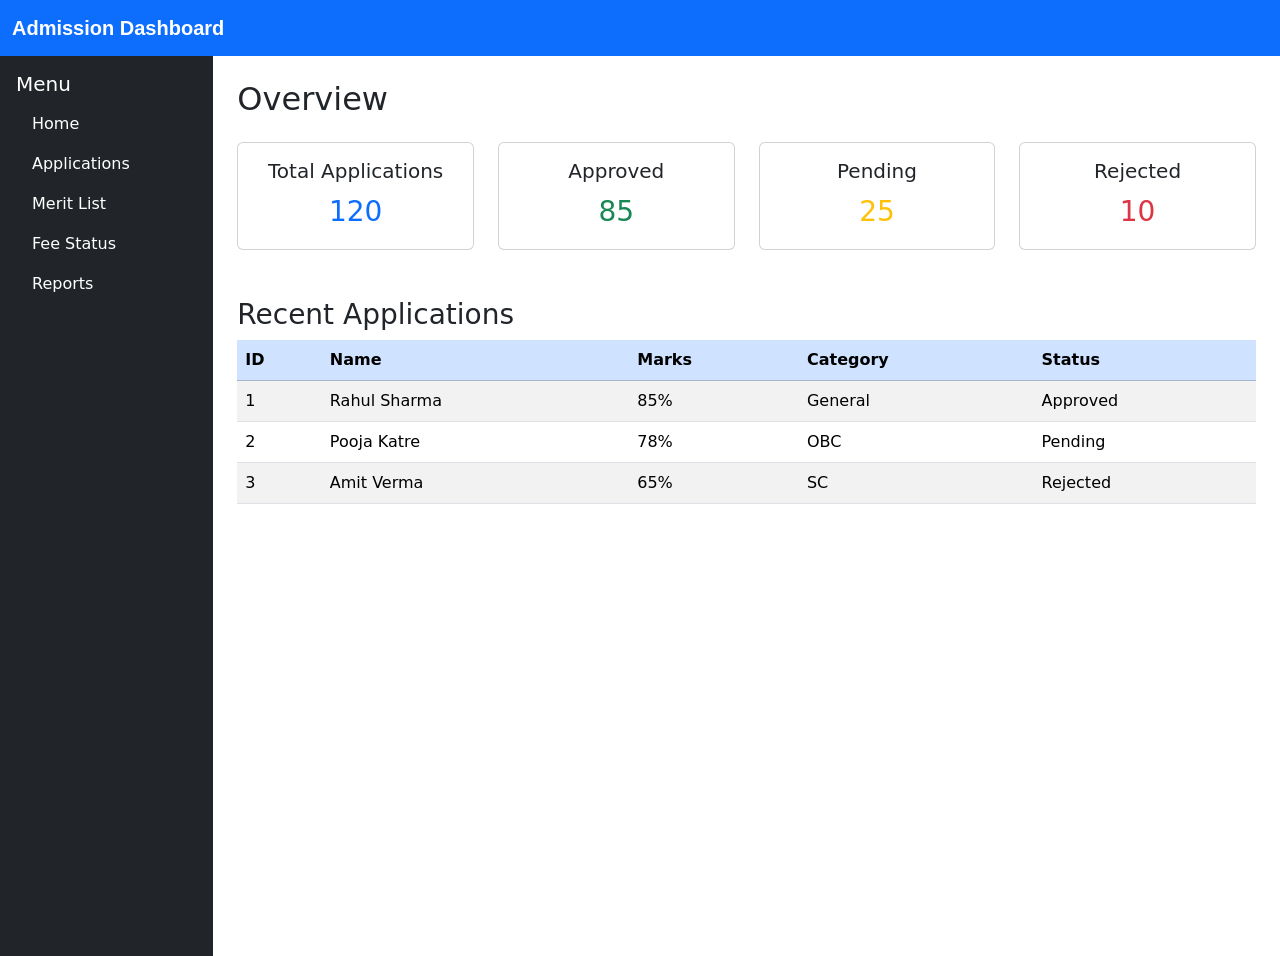
<file: index.html>
<!DOCTYPE html>
<html lang="en">
<head>
  <meta charset="UTF-8">
  <title>Admission Dashboard</title>
  <link href="style.css" rel="stylesheet">

  <!-- Bootstrap CSS -->
   
  <link href="https://cdn.jsdelivr.net/npm/bootstrap@5.3.0/dist/css/bootstrap.min.css" rel="stylesheet">
</head>
<body>

<!-- Navbar -->
<nav class="navbar navbar-expand-lg navbar-dark bg-primary">
  <div class="container-fluid">
    <a class="navbar-brand" href="#">Admission Dashboard</a>
  </div>
</nav>

<div class="container-fluid">
  <div class="row">
    <!-- Sidebar -->
    <div class="col-md-2 bg-dark text-white vh-100 p-3">
      <h5>Menu</h5>
      <ul class="nav flex-column">
        <li class="nav-item"><a class="nav-link text-white" href="#">Home</a></li>
        <li class="nav-item"><a class="nav-link text-white" href="#">Applications</a></li>
        <li class="nav-item"><a class="nav-link text-white" href="#">Merit List</a></li>
        <li class="nav-item"><a class="nav-link text-white" href="#">Fee Status</a></li>
        <li class="nav-item"><a class="nav-link text-white" href="#">Reports</a></li>
      </ul>
    </div>

    <!-- Main Content -->
    <div class="col-md-10 p-4">
      <h2 class="mb-4">Overview</h2>
      <div class="row">
        <div class="col-md-3">
          <div class="card text-center">
            <div class="card-body">
              <h5 class="card-title">Total Applications</h5>
              <p class="card-text fs-3 text-primary">120</p>
            </div>
          </div>
        </div>
        <div class="col-md-3">
          <div class="card text-center">
            <div class="card-body">
              <h5 class="card-title">Approved</h5>
              <p class="card-text fs-3 text-success">85</p>
            </div>
          </div>
        </div>
        <div class="col-md-3">
          <div class="card text-center">
            <div class="card-body">
              <h5 class="card-title">Pending</h5>
              <p class="card-text fs-3 text-warning">25</p>
            </div>
          </div>
        </div>
        <div class="col-md-3">
          <div class="card text-center">
            <div class="card-body">
              <h5 class="card-title">Rejected</h5>
              <p class="card-text fs-3 text-danger">10</p>
            </div>
          </div>
        </div>
      </div>

      <!-- Example Table -->
      <h3 class="mt-5">Recent Applications</h3>
      <table class="table table-striped">
        <thead class="table-primary">
          <tr>
            <th>ID</th>
            <th>Name</th>
            <th>Marks</th>
            <th>Category</th>
            <th>Status</th>
          </tr>
        </thead>
        <tbody>
          <tr><td>1</td><td>Rahul Sharma</td><td>85%</td><td>General</td><td>Approved</td></tr>
          <tr><td>2</td><td>Pooja Katre</td><td>78%</td><td>OBC</td><td>Pending</td></tr>
          <tr><td>3</td><td>Amit Verma</td><td>65%</td><td>SC</td><td>Rejected</td></tr>
        </tbody>
      </table>
    </div>
  </div>
</div>

<!-- Bootstrap JS -->
<script src="https://cdn.jsdelivr.net/npm/bootstrap@5.3.0/dist/js/bootstrap.bundle.min.js"></script>
</body>
</html>
</file>
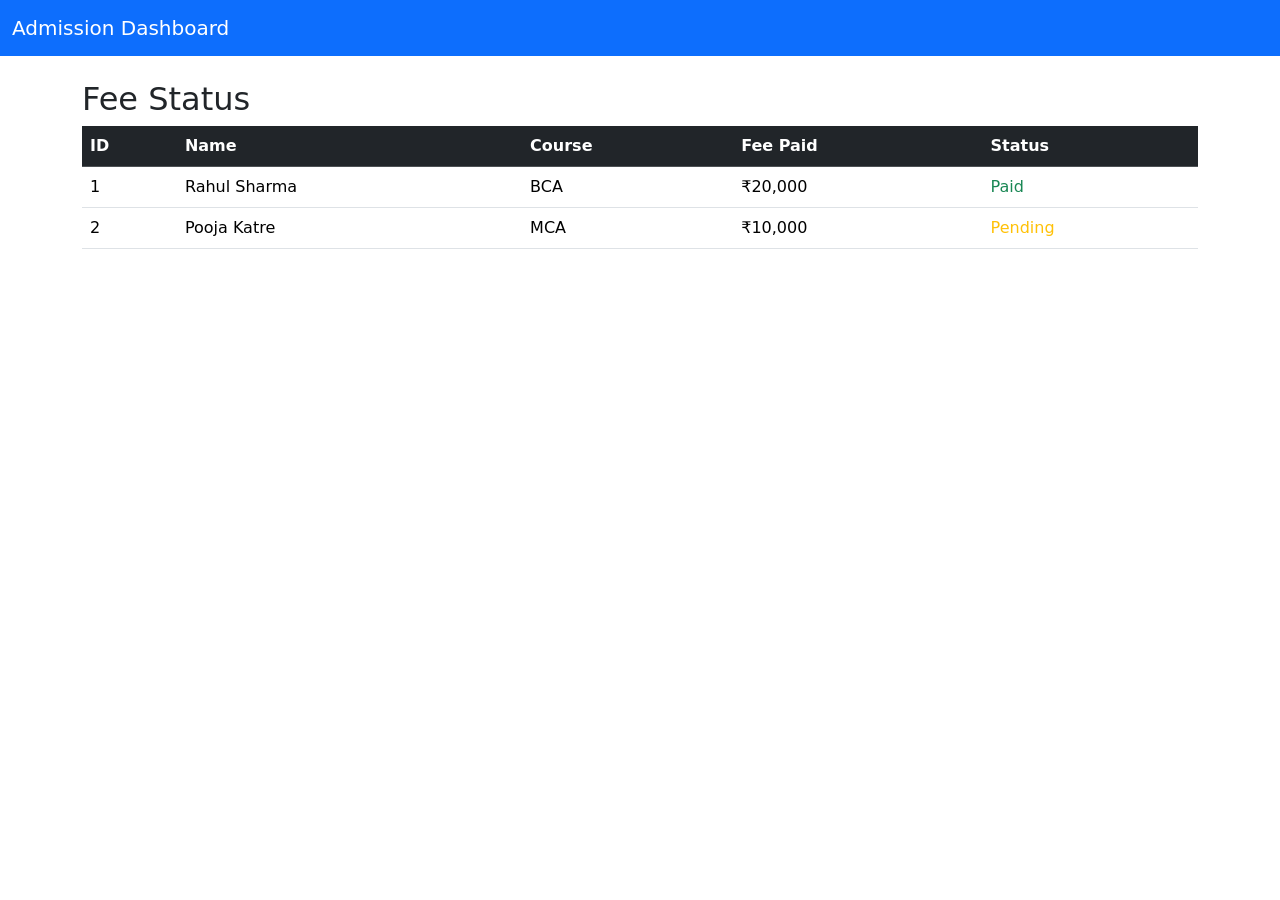
<file: fees.html>
<!DOCTYPE html>
<html lang="en">
<head>
  <meta charset="UTF-8">
  <title>Fee Status</title>
  <link href="https://cdn.jsdelivr.net/npm/bootstrap@5.3.0/dist/css/bootstrap.min.css" rel="stylesheet">
</head>
<body>
<nav class="navbar navbar-dark bg-primary">
  <div class="container-fluid">
    <a class="navbar-brand" href="home.html">Admission Dashboard</a>
  </div>
</nav>

<div class="container mt-4">
  <h2>Fee Status</h2>
  <table class="table table-hover">
    <thead class="table-dark">
      <tr><th>ID</th><th>Name</th><th>Course</th><th>Fee Paid</th><th>Status</th></tr>
    </thead>
    <tbody>
      <tr><td>1</td><td>Rahul Sharma</td><td>BCA</td><td>₹20,000</td><td class="text-success">Paid</td></tr>
      <tr><td>2</td><td>Pooja Katre</td><td>MCA</td><td>₹10,000</td><td class="text-warning">Pending</td></tr>
    </tbody>
  </table>
</div>
</body>
</html>
</file>
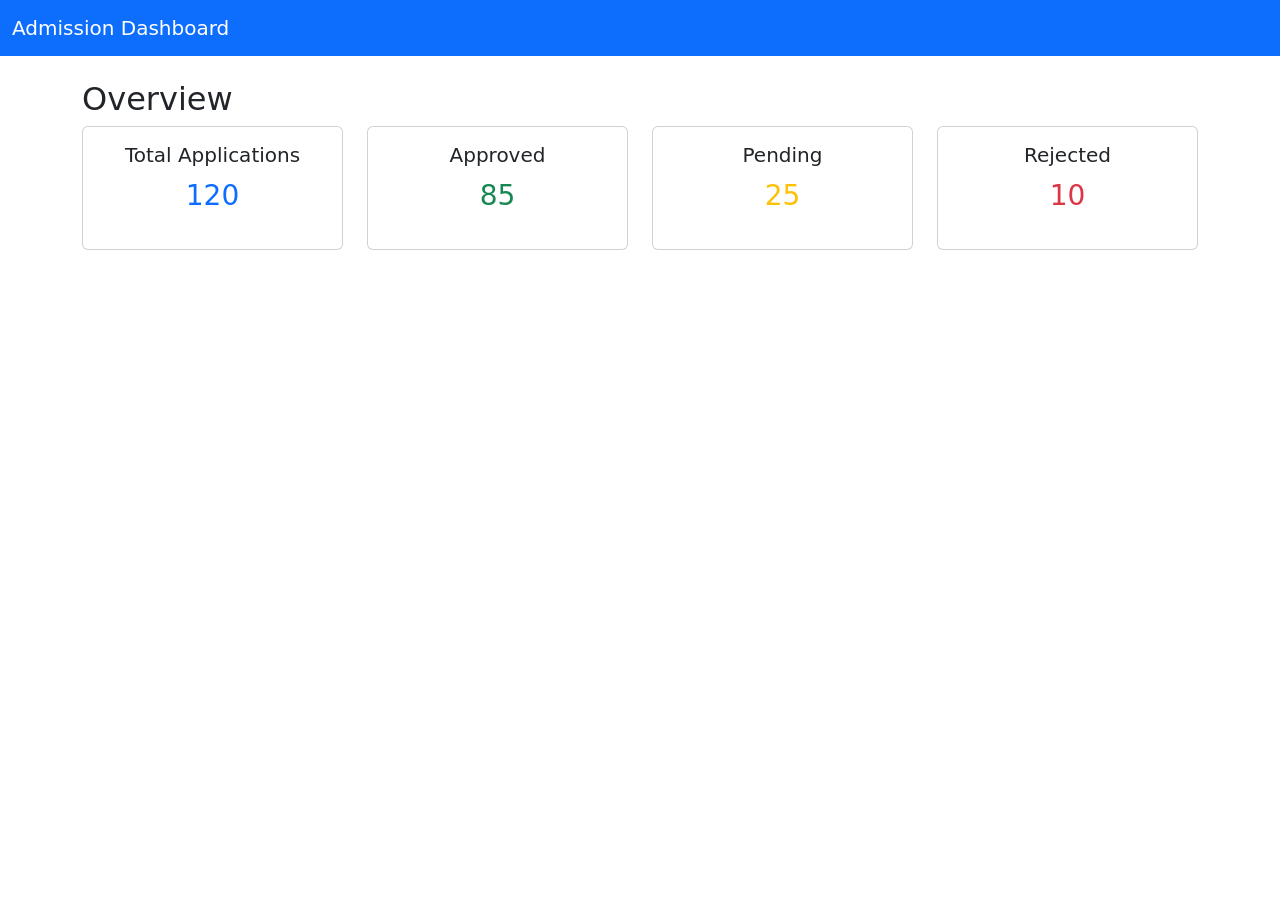
<file: home.html>
<!DOCTYPE html>
<html lang="en">
<head>
  <meta charset="UTF-8">
  <title>Home - Admission Dashboard</title>
  <link href="https://cdn.jsdelivr.net/npm/bootstrap@5.3.0/dist/css/bootstrap.min.css" rel="stylesheet">
</head>
<body>
<nav class="navbar navbar-dark bg-primary">
  <div class="container-fluid">
    <a class="navbar-brand" href="home.html">Admission Dashboard</a>
  </div>
</nav>

<div class="container mt-4">
  <h2>Overview</h2>
  <div class="row">
    <div class="col-md-3"><div class="card text-center"><div class="card-body"><h5>Total Applications</h5><p class="fs-3 text-primary">120</p></div></div></div>
    <div class="col-md-3"><div class="card text-center"><div class="card-body"><h5>Approved</h5><p class="fs-3 text-success">85</p></div></div></div>
    <div class="col-md-3"><div class="card text-center"><div class="card-body"><h5>Pending</h5><p class="fs-3 text-warning">25</p></div></div></div>
    <div class="col-md-3"><div class="card text-center"><div class="card-body"><h5>Rejected</h5><p class="fs-3 text-danger">10</p></div></div></div>
  </div>
</div>
</body>
</html>
</file>
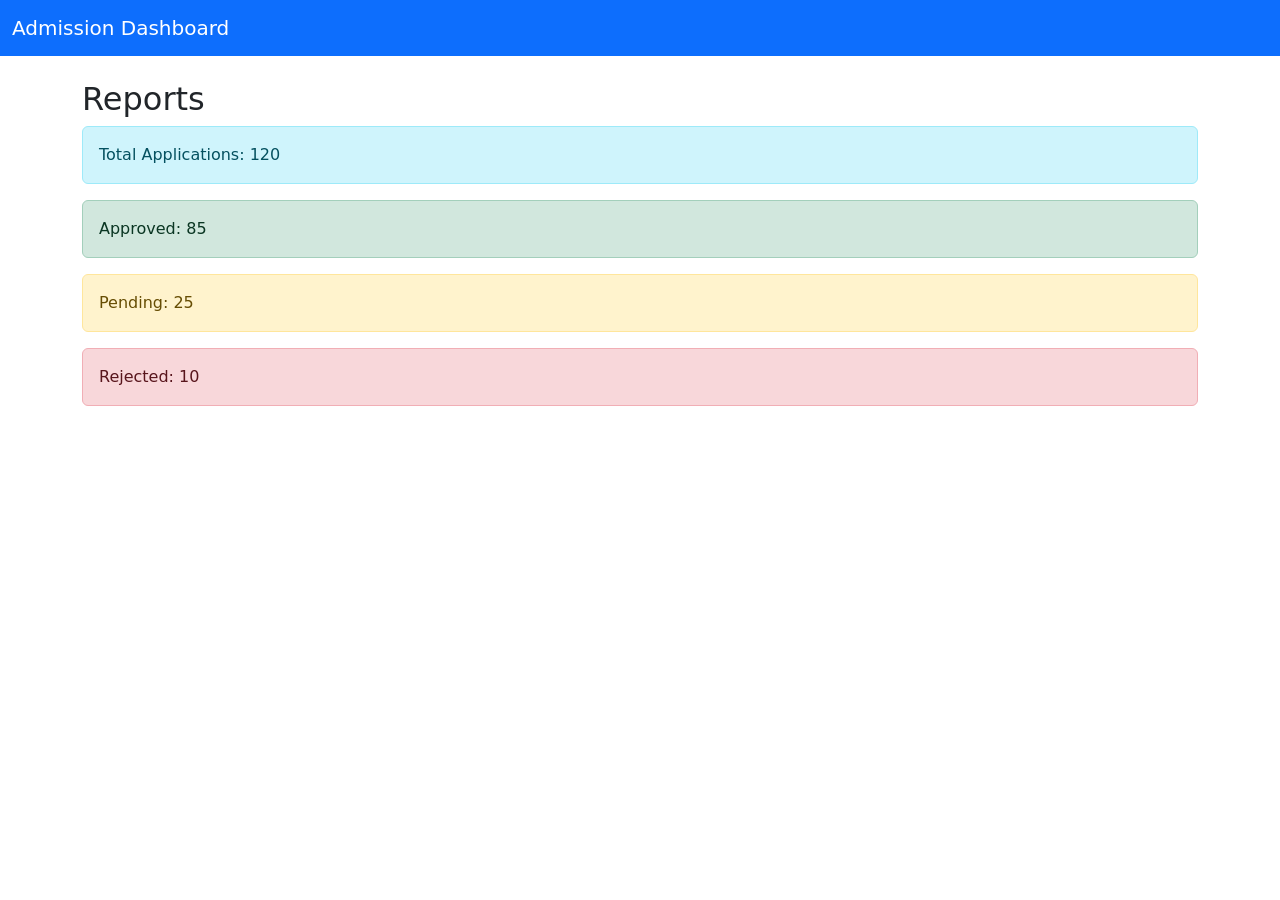
<file: reports.html>
<!DOCTYPE html>
<html lang="en">
<head>
  <meta charset="UTF-8">
  <title>Reports</title>
  <link href="https://cdn.jsdelivr.net/npm/bootstrap@5.3.0/dist/css/bootstrap.min.css" rel="stylesheet">
</head>
<body>
<nav class="navbar navbar-dark bg-primary">
  <div class="container-fluid">
    <a class="navbar-brand" href="home.html">Admission Dashboard</a>
  </div>
</nav>

<div class="container mt-4">
  <h2>Reports</h2>
  <div class="alert alert-info">Total Applications: 120</div>
  <div class="alert alert-success">Approved: 85</div>
  <div class="alert alert-warning">Pending: 25</div>
  <div class="alert alert-danger">Rejected: 10</div>
</div>
</body>
</html>
</file>
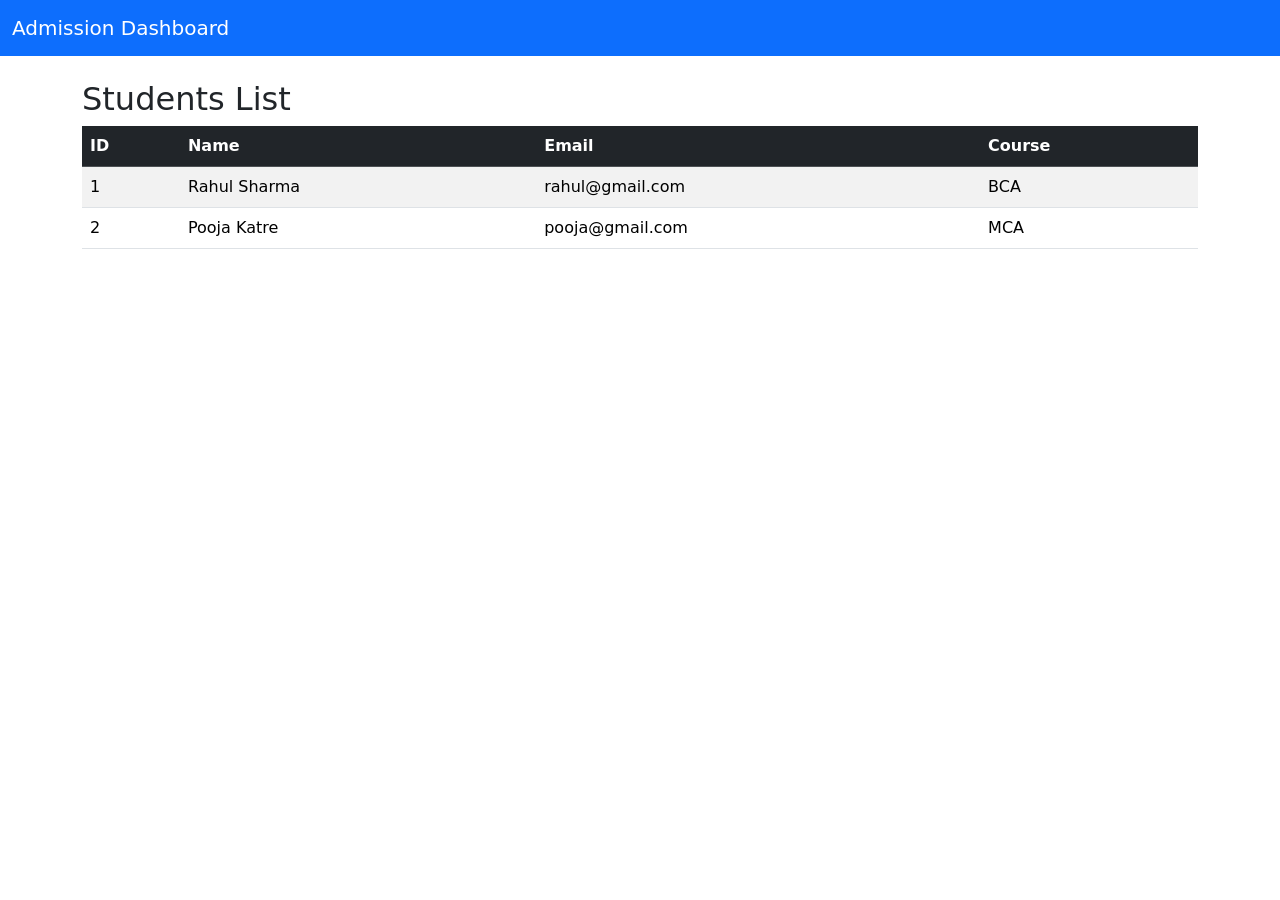
<file: students.html>
<!DOCTYPE html>
<html lang="en">
<head>
  <meta charset="UTF-8">
  <title>Students</title>
  <link href="https://cdn.jsdelivr.net/npm/bootstrap@5.3.0/dist/css/bootstrap.min.css" rel="stylesheet">
</head>
<body>
<nav class="navbar navbar-dark bg-primary">
  <div class="container-fluid">
    <a class="navbar-brand" href="home.html">Admission Dashboard</a>
  </div>
</nav>

<div class="container mt-4">
  <h2>Students List</h2>
  <table class="table table-striped">
    <thead class="table-dark">
      <tr><th>ID</th><th>Name</th><th>Email</th><th>Course</th></tr>
    </thead>
    <tbody>
      <tr><td>1</td><td>Rahul Sharma</td><td>rahul@gmail.com</td><td>BCA</td></tr>
      <tr><td>2</td><td>Pooja Katre</td><td>pooja@gmail.com</td><td>MCA</td></tr>
    </tbody>
  </table>
</div>
</body>
</html>
</file>
<file: style.css>
/* Custom sidebar color */
.sidebar {
  background-color: #222;
  padding: 20px;
}

/* Card hover effect */
.card:hover {
  transform: scale(1.05);
  transition: 0.3s;
}

/* Navbar custom font */
.navbar-brand {
  font-family: 'Segoe UI', sans-serif;
  font-weight: bold;
}
</file>
